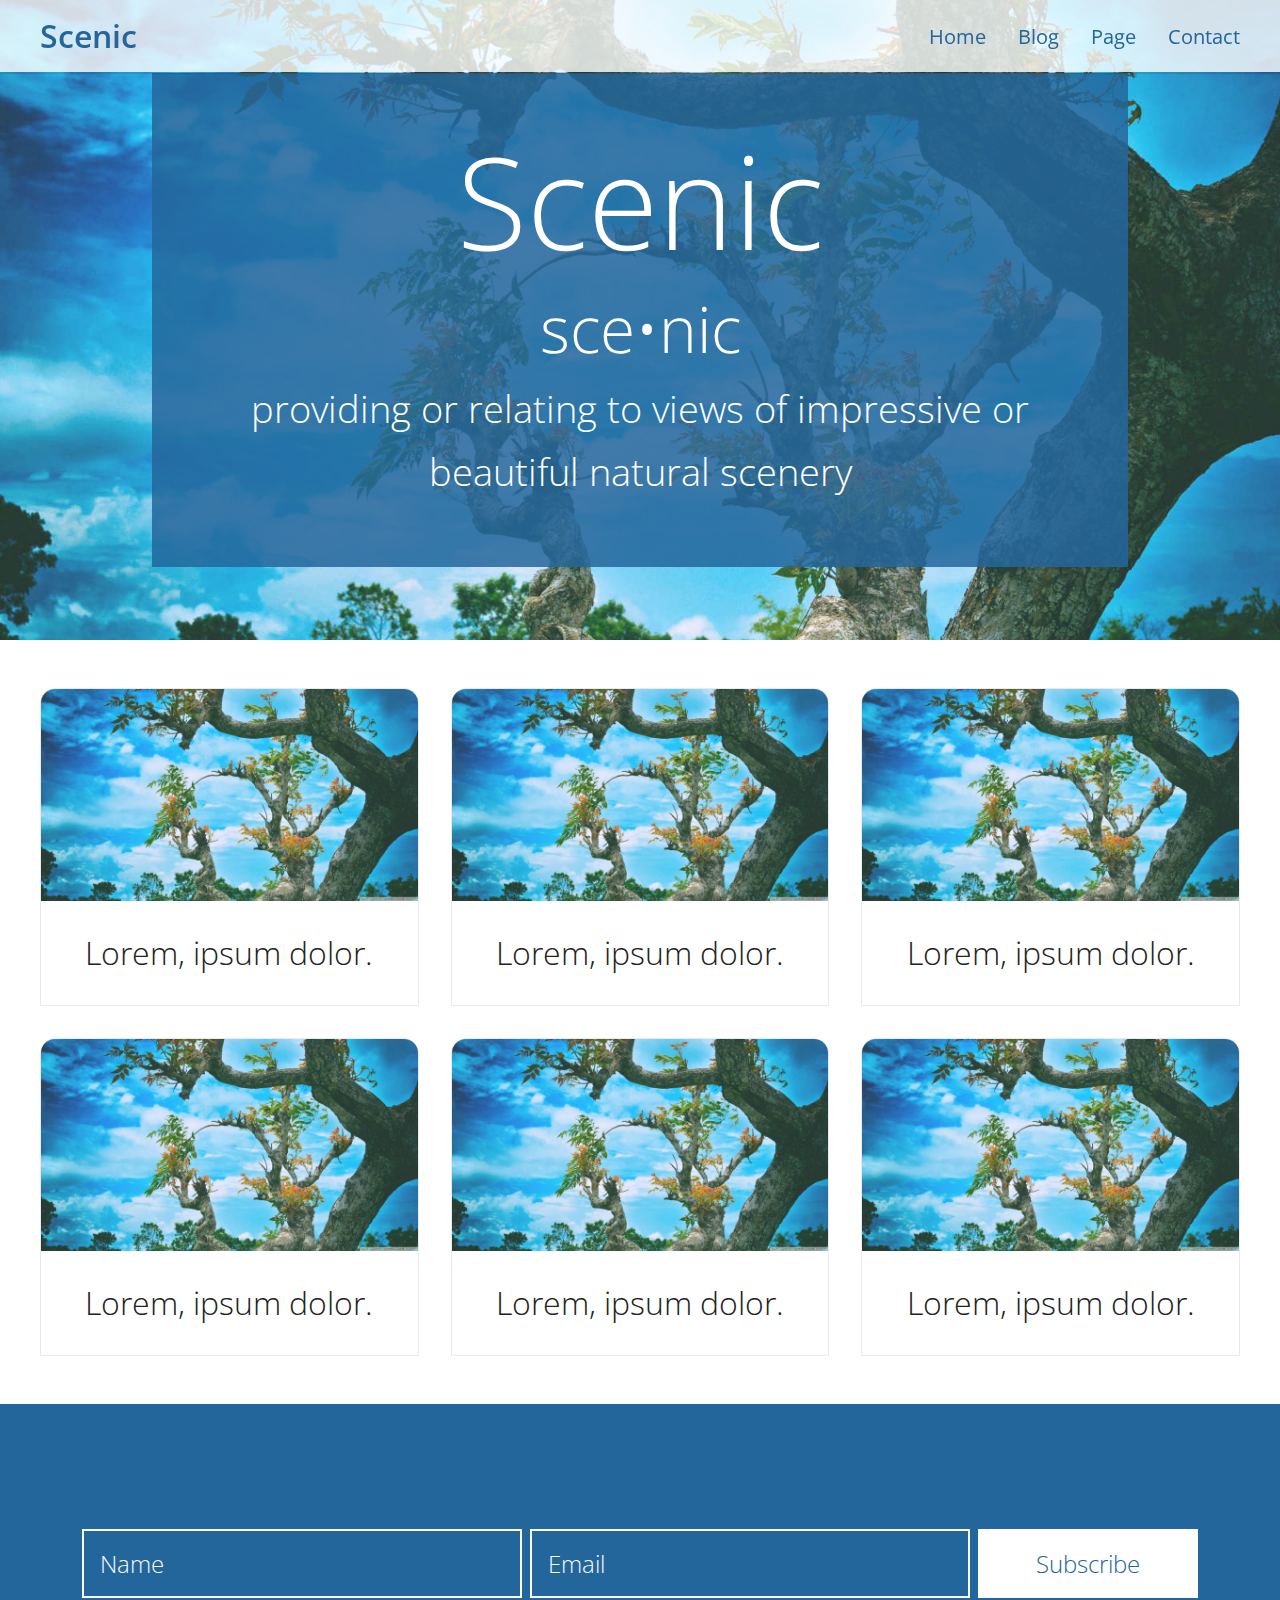
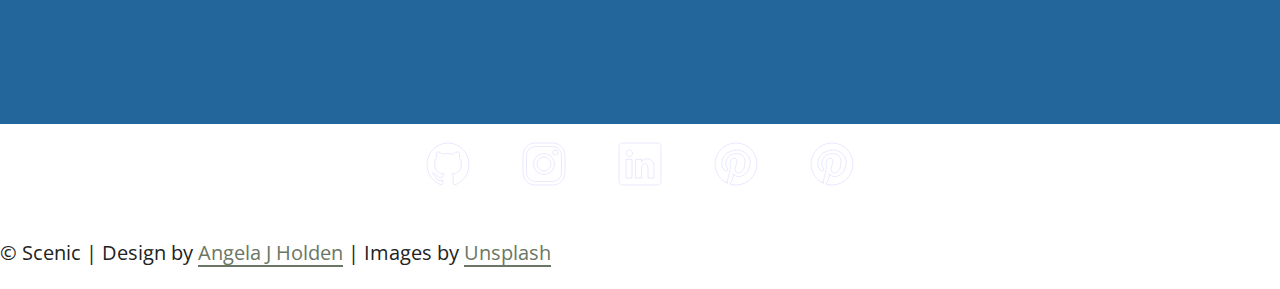
<file: index.html>
<!DOCTYPE html>
<html lang="en">

<head>
	<meta charset="UTF-8">
	<meta name="viewport" content="width=device-width, initial-scale=1.0">
	<title>Scenic</title>
	<meta name="description" content="Scenic is a blog that celebrates the scenic views in nature.">
	<meta property="og:title" content="Scenic | Home" />
	<meta property="og:type" content="website" />
	<meta property="og:image" content="https://example.com/image.jpg" />
	<meta property="og:url" content="https://example.com/page" />
	<meta property="og:description" content="Scenic is a blog that celebrates the scenic views in nature." />
	<meta property="og:site_name" content="Scenic" />
	<meta property="og:locale" content="en_US" />
	<link rel="preconnect" href="https://fonts.googleapis.com">
	<link rel="preconnect" href="https://fonts.gstatic.com" crossorigin>
	<link href="https://fonts.googleapis.com/css2?family=Open+Sans:ital,wght@0,300..800;1,300..800&display=swap" rel="stylesheet">
	<link rel="stylesheet" href="normalize.css">
	<link rel="stylesheet" href="style.css">
</head>

<body>
	<header class="header">
		<div class="wrap">
			<h1 class="primary_logo"><a href="./">Scenic</a></h1>
			<button class="open_button menu_button" aria-label="Open Menu" aria-expanded="false" aria-controls="mainNav">
				<svg aria-hidden="true" xmlns="http://www.w3.org/2000/svg" class="ionicon" viewBox="0 0 512 512"><path fill="none" stroke="" stroke-linecap="round" stroke-miterlimit="10" stroke-width="32" d="M80 160h352M80 256h352M80 352h352"/></svg>
			</button>
			<nav id="mainNav" class="navigation">
				<button class="close_button menu_button" aria-label="Close Menu">
					<svg aria-hidden="true" xmlns="http://www.w3.org/2000/svg" class="ionicon" viewBox="0 0 512 512"><path fill="none" stroke="" stroke-linecap="round" stroke-linejoin="round" stroke-width="32" d="M368 368L144 144M368 144L144 368"/></svg>
				</button>
				<ul class="main_nav">
					<li><a href="#">Home</a></li>
					<li><a href="#">Blog</a></li>
					<li><a href="#">Page</a></li>
					<li><a href="#">Contact</a></li>
				</ul>
			</nav>
		</div>
	</header>
	<main class="main">
		<section class="section hero">
			<figure class="figure">
				<img src="images/scenic-hero.jpg" alt="Blue sky with a big tree in the foreground.">
			</figure>
			<div class="hero_content">
				<h2 class="secondary_heading">Scenic</h2>
				<div class="phonic">sce•nic</div>
				<p>providing or relating to views of impressive or beautiful natural scenery</p>
			</div>
		</section>
		<div class="section grid">
			<div class="wrap">
				<article class="article">
					<figure class="figure">
						<img src="images/scenic-hero.jpg" alt="placeholder text">
					</figure>
					<h3 class="tertiary_heading">Lorem, ipsum dolor.</h3>
				</article>
				<article class="article">
					<figure class="figure">
						<img src="images/scenic-hero.jpg" alt="placeholder text">
					</figure>
					<h3 class="tertiary_heading">Lorem, ipsum dolor.</h3>
				</article>
				<article class="article">
					<figure class="figure">
						<img src="images/scenic-hero.jpg" alt="placeholder text">
					</figure>
					<h3 class="tertiary_heading">Lorem, ipsum dolor.</h3>
				</article>
				<article class="article">
					<figure class="figure">
						<img src="images/scenic-hero.jpg" alt="placeholder text">
					</figure>
					<h3 class="tertiary_heading">Lorem, ipsum dolor.</h3>
				</article>
				<article class="article">
					<figure class="figure">
						<img src="images/scenic-hero.jpg" alt="placeholder text">
					</figure>
					<h3 class="tertiary_heading">Lorem, ipsum dolor.</h3>
				</article>
				<article class="article">
					<figure class="figure">
						<img src="images/scenic-hero.jpg" alt="placeholder text">
					</figure>
					<h3 class="tertiary_heading">Lorem, ipsum dolor.</h3>
				</article>
			</div>
		</div>
	</main>
	<footer class="footer">
		<div class="subscribe">
			<form action="#" class="form wrap">
				<label for="name" class="sr-only">Name</label>
				<input id="name" type="text" placeholder="Name" required>
				<label for="email" class="sr-only">Email</label>
				<input id="email" type="email" placeholder="Email" required>
				<button type="submit">Subscribe</button>
			</form>
		</div>
		<nav class="social_navigation">
			<ul class="social_nav">
				<li><a href="#">
						<span class="sr-only">Github</span>
						<svg aria-hidden="true" xmlns="http://www.w3.org/2000/svg" class="ionicon" viewBox="0 0 512 512"><path d="M256 32C132.3 32 32 134.9 32 261.7c0 101.5 64.2 187.5 153.2 217.9a17.56 17.56 0 003.8.4c8.3 0 11.5-6.1 11.5-11.4 0-5.5-.2-19.9-.3-39.1a102.4 102.4 0 01-22.6 2.7c-43.1 0-52.9-33.5-52.9-33.5-10.2-26.5-24.9-33.6-24.9-33.6-19.5-13.7-.1-14.1 1.4-14.1h.1c22.5 2 34.3 23.8 34.3 23.8 11.2 19.6 26.2 25.1 39.6 25.1a63 63 0 0025.6-6c2-14.8 7.8-24.9 14.2-30.7-49.7-5.8-102-25.5-102-113.5 0-25.1 8.7-45.6 23-61.6-2.3-5.8-10-29.2 2.2-60.8a18.64 18.64 0 015-.5c8.1 0 26.4 3.1 56.6 24.1a208.21 208.21 0 01112.2 0c30.2-21 48.5-24.1 56.6-24.1a18.64 18.64 0 015 .5c12.2 31.6 4.5 55 2.2 60.8 14.3 16.1 23 36.6 23 61.6 0 88.2-52.4 107.6-102.3 113.3 8 7.1 15.2 21.1 15.2 42.5 0 30.7-.3 55.5-.3 63 0 5.4 3.1 11.5 11.4 11.5a19.35 19.35 0 004-.4C415.9 449.2 480 363.1 480 261.7 480 134.9 379.7 32 256 32z"/></svg>
					</a></li>
				<li><a href="#">
						<span class="sr-only">Instagram</span>
						<svg aria-hidden="true" xmlns="http://www.w3.org/2000/svg" class="ionicon" viewBox="0 0 512 512"><path d="M349.33 69.33a93.62 93.62 0 0193.34 93.34v186.66a93.62 93.62 0 01-93.34 93.34H162.67a93.62 93.62 0 01-93.34-93.34V162.67a93.62 93.62 0 0193.34-93.34h186.66m0-37.33H162.67C90.8 32 32 90.8 32 162.67v186.66C32 421.2 90.8 480 162.67 480h186.66C421.2 480 480 421.2 480 349.33V162.67C480 90.8 421.2 32 349.33 32z"/><path d="M377.33 162.67a28 28 0 1128-28 27.94 27.94 0 01-28 28zM256 181.33A74.67 74.67 0 11181.33 256 74.75 74.75 0 01256 181.33m0-37.33a112 112 0 10112 112 112 112 0 00-112-112z"/></svg>
					</a></li>
				<li><a href="#">
						<span class="sr-only">LinkedIn</span>
						<svg aria-hidden="true" xmlns="http://www.w3.org/2000/svg" class="ionicon" viewBox="0 0 512 512"><path d="M444.17 32H70.28C49.85 32 32 46.7 32 66.89v374.72C32 461.91 49.85 480 70.28 480h373.78c20.54 0 35.94-18.21 35.94-38.39V66.89C480.12 46.7 464.6 32 444.17 32zm-273.3 373.43h-64.18V205.88h64.18zM141 175.54h-.46c-20.54 0-33.84-15.29-33.84-34.43 0-19.49 13.65-34.42 34.65-34.42s33.85 14.82 34.31 34.42c-.01 19.14-13.31 34.43-34.66 34.43zm264.43 229.89h-64.18V296.32c0-26.14-9.34-44-32.56-44-17.74 0-28.24 12-32.91 23.69-1.75 4.2-2.22 9.92-2.22 15.76v113.66h-64.18V205.88h64.18v27.77c9.34-13.3 23.93-32.44 57.88-32.44 42.13 0 74 27.77 74 87.64z"/></svg>
					</a></li>
				<li><a href="#">
						<span class="sr-only">Pinterest</span>
						<svg aria-hidden="true" xmlns="http://www.w3.org/2000/svg" class="ionicon" viewBox="0 0 512 512"><path d="M256.05 32c-123.7 0-224 100.3-224 224 0 91.7 55.2 170.5 134.1 205.2-.6-15.6-.1-34.4 3.9-51.4 4.3-18.2 28.8-122.1 28.8-122.1s-7.2-14.3-7.2-35.4c0-33.2 19.2-58 43.2-58 20.4 0 30.2 15.3 30.2 33.6 0 20.5-13.1 51.1-19.8 79.5-5.6 23.8 11.9 43.1 35.4 43.1 42.4 0 71-54.5 71-119.1 0-49.1-33.1-85.8-93.2-85.8-67.9 0-110.3 50.7-110.3 107.3 0 19.5 5.8 33.3 14.8 43.9 4.1 4.9 4.7 6.9 3.2 12.5-1.1 4.1-3.5 14-4.6 18-1.5 5.7-6.1 7.7-11.2 5.6-31.3-12.8-45.9-47-45.9-85.6 0-63.6 53.7-139.9 160.1-139.9 85.5 0 141.8 61.9 141.8 128.3 0 87.9-48.9 153.5-120.9 153.5-24.2 0-46.9-13.1-54.7-27.9 0 0-13 51.6-15.8 61.6-4.7 17.3-14 34.5-22.5 48a225.13 225.13 0 0063.5 9.2c123.7 0 224-100.3 224-224S379.75 32 256.05 32z"/></svg>
					</a></li>
				<li><a href="#">
						<span class="sr-only">X</span>
						<svg aria-hidden="true" xmlns="http://www.w3.org/2000/svg" class="ionicon" viewBox="0 0 512 512"><path d="M256.05 32c-123.7 0-224 100.3-224 224 0 91.7 55.2 170.5 134.1 205.2-.6-15.6-.1-34.4 3.9-51.4 4.3-18.2 28.8-122.1 28.8-122.1s-7.2-14.3-7.2-35.4c0-33.2 19.2-58 43.2-58 20.4 0 30.2 15.3 30.2 33.6 0 20.5-13.1 51.1-19.8 79.5-5.6 23.8 11.9 43.1 35.4 43.1 42.4 0 71-54.5 71-119.1 0-49.1-33.1-85.8-93.2-85.8-67.9 0-110.3 50.7-110.3 107.3 0 19.5 5.8 33.3 14.8 43.9 4.1 4.9 4.7 6.9 3.2 12.5-1.1 4.1-3.5 14-4.6 18-1.5 5.7-6.1 7.7-11.2 5.6-31.3-12.8-45.9-47-45.9-85.6 0-63.6 53.7-139.9 160.1-139.9 85.5 0 141.8 61.9 141.8 128.3 0 87.9-48.9 153.5-120.9 153.5-24.2 0-46.9-13.1-54.7-27.9 0 0-13 51.6-15.8 61.6-4.7 17.3-14 34.5-22.5 48a225.13 225.13 0 0063.5 9.2c123.7 0 224-100.3 224-224S379.75 32 256.05 32z"/></svg>
					</a></li>
			</ul>
		</nav>
		<p class="copyright"><span id="date"></span> &copy; Scenic | Design by <a href="https://angelajholden.com" target="_blank">Angela J Holden</a> | Images by <a href="https://unsplash.com/" target="_blank">Unsplash</a></p>
	</footer>
</body>

</html>
</file>
<file: style.css>
/*
.open-sans-<uniquifier> {
  font-family: "Open Sans", sans-serif;
  font-optical-sizing: auto;
  font-weight: <weight>;
  font-style: normal;
  font-variation-settings:
    "wdth" 100;
}
*/
:root {
	--blue: #367db5;
	--dk-blue: #23669b;
	--yellow: #f2c744;
	--green: #6a7765;
	--lt-gray: #f8f8f8;
	--med-gray: #eaeaea;
	--dk-gray: #667;
	--gray: #ccc;
	--black: #222;
	--white: #fff;
}

html {
	box-sizing: border-box;
}

*,
*::before,
*::after {
	box-sizing: border-box;
}

body {
	padding: 0;
	margin: 0;
	font-family: "Open Sans", sans-serif;
	font-optical-sizing: auto;
	font-weight: 400;
	font-style: normal;
	font-variation-settings: "wdth" 100;
	font-size: 100%;
	line-height: 1.65;
	color: var(--black);
	background-color: var(--white);
}

figure {
	margin: 0;
}

img {
	display: block;
	max-width: 100%;
	height: auto;
}

button {
	padding: 0;
	border: none;
	background-color: transparent;
	cursor: pointer;
	border-radius: 5px;
}

svg {
	display: block;
	width: 3rem;
	height: 3rem;
	fill: red;
	stroke: blue;
}

a {
	cursor: pointer;
	color: var(--green);
	font-size: clamp(1rem, 2vw, 1.25rem);
	text-decoration-color: var(--green);
	text-decoration-thickness: 2px;
	text-underline-offset: 5px;
	transition: text-decoration-color 300ms ease-in-out;
}

a:focus,
a:hover,
a:active {
	text-decoration-color: transparent;
}

h1,
h2,
h3 {
	line-height: 1.25;
	margin: 0 0 1rem;
}

p {
	font-size: clamp(1rem, 2vw, 1.25rem);
}

.primary_heading {
	display: inline-block;
	margin-left: 50%;
	margin-bottom: 3rem;
	padding: 1rem 4rem;
	transform: translateX(-50%);
	font-size: clamp(2rem, 6vw, 5rem);
	font-weight: 300;
	color: var(--dk-gray);
	border-bottom: 1px solid var(--dk-gray);
}

.main {
	position: relative;
	z-index: 0;
}

.section {
	padding: 3rem 1rem;
}

.wrap {
	max-width: 75rem;
	margin: 0 auto;
}

.sr-only {
	clip: rect(0 0 0 0);
	clip-path: inset(50%);
	height: 1px;
	overflow: hidden;
	position: absolute;
	white-space: nowrap;
	width: 1px;
}

@media (max-width: 600px) {
	.primary_heading {
		display: block;
		margin: 0 0 1rem;
		padding: 0 0 1rem;
		transform: none;
		text-align: center;
	}
}

/* Header */
.header {
	padding: 1rem;
	position: fixed;
	top: 0;
	left: 0;
	width: 100%;
	background-color: rgba(255, 255, 255, 80%);
	box-shadow: 0 1px 1px 1px rgba(0, 0, 0, 10%);
	z-index: 1;
}

.header .wrap {
	display: flex;
	flex-flow: row nowrap;
	justify-content: space-between;
	align-items: center;
}

.primary_logo {
	margin: 0;
}

.primary_logo a {
	font-size: 2rem;
	font-weight: 600;
	color: var(--dk-blue);
	text-decoration-color: transparent;
}

.primary_logo a:focus,
.primary_logo a:hover,
.primary_logo a:active {
	text-decoration-color: var(--dk-blue);
}

@media (max-width: 960px) {
	.header {
		position: sticky;
	}
}

/* Navigation */
.menu_button {
	display: none;
	background-color: transparent;
	transition: background-color 300ms ease-in-out;
}

.menu_button svg {
	stroke: var(--dk-blue);
	transition: stroke 300ms ease-in-out;
}

.menu_button:focus,
.menu_button:hover,
.menu_button:active {
	background-color: var(--dk-blue);
}

.menu_button:focus svg,
.menu_button:hover svg,
.menu_button:active svg {
	stroke: var(--white);
}

.main_nav {
	padding: 0;
	margin: 0;
	list-style-type: none;
	display: flex;
	flex-flow: row nowrap;
	justify-content: flex-end;
	align-items: center;
	gap: 2rem;
}

.navigation a {
	color: var(--dk-blue);
	text-decoration-color: transparent;
}

.navigation a.active,
.navigation a:focus,
.navigation a:hover,
.navigation a:active {
	text-decoration-color: var(--dk-blue);
}

@media (max-width: 960px) {
	.menu_button {
		display: block;
	}

	.navigation {
		visibility: hidden;
		position: fixed;
		bottom: 100%;
		left: 0;
		padding: 1rem;
		width: 100%;
		height: auto;
		transform: translateY(0);
		background-color: var(--white);
		box-shadow: 0 1px 1px 1px rgba(0, 0, 0, 10%);
		transition:
			transform 300ms ease-in-out,
			visibility 300ms ease-in-out;
	}

	.main_nav {
		flex-direction: column;
		gap: 0;
	}

	.main_nav li {
		width: 100%;
		padding: 0 0 0.25rem;
		margin: 0 0 0.25rem;
		border-bottom: 3px dotted var(--med-gray);
	}

	.main_nav li:last-of-type {
		border-bottom: none;
		padding: 0;
		margin: 0;
	}

	.main_nav a {
		display: block;
		padding: 0.75rem;
		text-align: center;
	}

	.menu_active .navigation {
		visibility: visible;
		transform: translateY(100%);
	}

	.menu_active .open_button {
		visibility: hidden;
	}
}

/* Hero */
.hero {
	position: relative;
	width: 100%;
	height: auto;
	aspect-ratio: 16 / 8;
	display: flex;
	flex-wrap: wrap;
	align-content: center;
}

.hero .figure {
	position: absolute;
	inset: 0;
	width: 100%;
	height: 100%;
	z-index: -1;
}

.hero img {
	width: 100%;
	height: 100%;
	object-fit: cover;
}

.hero_content {
	text-align: center;
	margin: 0 auto;
	padding: clamp(1rem, 4vw, 3rem);
	color: var(--white);
	background-color: rgba(35, 102, 155, 85%);
}

.hero .secondary_heading {
	font-size: clamp(2rem, 10vw, 8rem);
	font-weight: 300;
}

.phonic {
	font-size: clamp(1.5rem, 5vw, 4rem);
	font-weight: 300;
	line-height: 1;
}

.hero p {
	max-width: 40ch;
	margin: clamp(0.01rem, 2vw, 1rem) 0;
	font-size: clamp(1rem, 3vw, 2.5rem);
	font-weight: 300;
}

/* Inner Page Hero */
.inner_hero {
	position: absolute;
	inset: 0;
	padding: 0;
	width: 100%;
	height: 48rem;
	z-index: -1;
}

.inner_hero .figure {
	position: relative;
	width: 100%;
	height: 100%;
}

.inner_hero .figure::after {
	content: "";
	position: absolute;
	inset: 0;
	width: 100%;
	height: 100%;
	backdrop-filter: blur(3px);
}

.inner_hero img {
	width: 100%;
	height: 100%;
	object-fit: cover;
}

@media (max-width: 960px) {
	.inner_hero {
		height: 30rem;
	}
}

/* Grid */
.grid .wrap {
	display: grid;
	grid-template-columns: repeat(3, 1fr);
	gap: 2rem;
}

.article {
	border-radius: 15px 15px 0 0;
	border: 1px solid var(--med-gray);
	overflow: hidden;
	background-color: var(--white);
}

.article .figure {
	width: 100%;
	height: auto;
	aspect-ratio: 16 / 9;
}

.article img {
	width: 100%;
	height: 100%;
	object-fit: cover;
}

.article .tertiary_heading {
	margin: 0;
	padding: 2rem 1rem;
	text-align: center;
	font-size: clamp(1rem, 3vw, 2rem);
	font-weight: 300;
}

@media (max-width: 1024px) {
	.grid .wrap {
		grid-template-columns: repeat(2, 1fr);
		gap: 1rem;
	}
}

@media (max-width: 600px) {
	.grid .wrap {
		grid-template-columns: 1fr;
	}
}

/* Forms */
textarea,
input[type="text"],
input[type="email"],
input[type="tel"],
input[type="password"],
input[type="search"],
button[type="submit"] {
	padding: clamp(0.5rem, 2vw, 1rem);
	background-color: var(--white);
	border: 2px solid var(--dk-gray);
	font-size: 1.5rem;
	font-weight: 300;
	line-height: normal;
	color: var(--white);
	transition:
		background-color 300ms ease-in-out,
		color 300ms ease-in-out;
}

button[type="submit"] {
	min-width: 220px;
	max-width: 100%;
	margin-left: 50%;
	transform: translateX(-50%);
	border: 2px solid var(--dk-blue);
	background-color: var(--dk-blue);
}

button[type="submit"]:focus,
button[type="submit"]:hover,
button[type="submit"]:active {
	background-color: transparent;
	color: var(--dk-blue);
}

textarea {
	width: 100%;
}

@media (max-width: 1024px) {
	input[type="text"],
	input[type="email"],
	input[type="tel"],
	input[type="password"],
	input[type="search"] {
		display: block;
		width: 100%;
		margin: 0;
	}

	button[type="submit"] {
		display: block;
		width: 100%;
		margin: 0;
		transform: none;
	}
}

/* Page */
.page {
	padding: 8rem 1rem 6rem;
}

.page .wrap {
	padding: clamp(1.5rem, 4vw, 3rem);
	background-color: rgba(255, 255, 255, 85%);
	box-shadow: 1px 1px 1px 1px rgba(0, 0, 0, 10%);
}

@media (max-width: 960px) {
	.page {
		padding: 1rem;
	}
}

/* Contact */
.page .form {
	max-width: 50rem;
	margin: 0 auto;
}

.two_inputs {
	display: grid;
	grid-template-columns: repeat(2, 1fr);
	gap: 2rem;
	margin: 0 0 2rem;
}

.form textarea {
	margin: 0 0 2rem;
}

@media (max-width: 1024px) {
	.two_inputs {
		grid-template-columns: 1fr;
		gap: 1rem;
		margin: 0 0 1rem;
	}
}

/* Asides */
.asides {
	padding: 6rem 1rem;
	background-color: var(--lt-gray);
}

.asides .wrap {
	display: grid;
	grid-template-columns: repeat(3, 1fr);
	gap: 6rem;
}

.aside {
	text-align: center;
}

.aside .secondary_heading {
	padding: 0 0 1rem;
	font-size: clamp(1.5rem, 3vw, 2.5rem);
	font-weight: 300;
	border-bottom: 1px solid var(--gray);
}

@media (max-width: 960px) {
	.asides {
		padding: 3rem 1rem;
	}

	.asides .wrap {
		grid-template-columns: 1fr;
		gap: 1rem;
	}
}

/* Subscribe */
.subscribe {
	display: flex;
	flex-wrap: wrap;
	align-content: center;
	padding: 2rem 1rem;
	width: 100%;
	height: auto;
	aspect-ratio: 4 / 1;
	background-color: var(--dk-blue);
	color: var(--white);
}

.subscribe .secondary_heading {
	width: 100%;
	margin: 0 0 2rem;
	text-align: center;
	font-size: clamp(1.5rem, 4vw, 3rem);
	font-weight: 300;
}

.subscribe .form {
	display: grid;
	grid-template-columns: 2fr 2fr 1fr;
	gap: 0.5rem;
}

.subscribe input[type="text"],
.subscribe input[type="email"] {
	border-color: var(--white);
	background-color: transparent;
}

.subscribe input[type="text"]::placeholder,
.subscribe input[type="email"]::placeholder {
	color: var(--lt-gray);
}

.subscribe button[type="submit"] {
	border: 2px solid var(--white);
	border-radius: 0;
	background-color: var(--white);
	color: var(--dk-blue);
}

.subscribe button[type="submit"]:focus,
.subscribe button[type="submit"]:hover,
.subscribe button[type="submit"]:active {
	background-color: var(--dk-blue);
	color: var(--white);
}

@media (max-width: 768px) {
	.subscribe {
		display: block;
	}

	.subscribe .form {
		grid-template-columns: 1fr;
	}
}

/* Social Icons */
.social_footer {
	padding: 5rem 1rem;
	text-align: center;
	color: var(--white);
	background-color: var(--blue);
}

.social_footer a {
	color: var(--white);
	text-decoration-color: var(--white);
}

.social_footer a:focus,
.social_footer a:hover,
.social_footer a:active {
	text-decoration-color: transparent;
}

.social_navigation {
	margin: 0 0 2rem;
}

.social_nav {
	padding: 0;
	margin: 0;
	list-style-type: none;
	display: flex;
	flex-flow: row wrap;
	justify-content: center;
	align-items: center;
	gap: 1rem;
}

.social_nav a {
	display: block;
	padding: 1rem;
	background-color: transparent;
	border-radius: 5px;
	transition: background-color 300ms ease-in-out;
}

.social_nav a:focus,
.social_nav a:hover,
.social_nav a:active {
	background-color: var(--white);
}

.social_nav svg {
	width: 3rem;
	height: 3rem;
	fill: var(--white);
	transition: fill 300ms ease-in-out;
}

.social_nav a:focus svg,
.social_nav a:hover svg,
.social_nav a:active svg {
	fill: var(--dk-blue);
}

@media (max-width: 1024px) {
	.social_footer {
		padding: 1rem;
	}
}

@media (max-width: 500px) {
	.social_navigation {
		margin: 0 0 1rem;
	}

	.social_nav {
		gap: 0;
	}

	.social_nav svg {
		width: 2rem;
		height: 2rem;
	}
}
</file>
